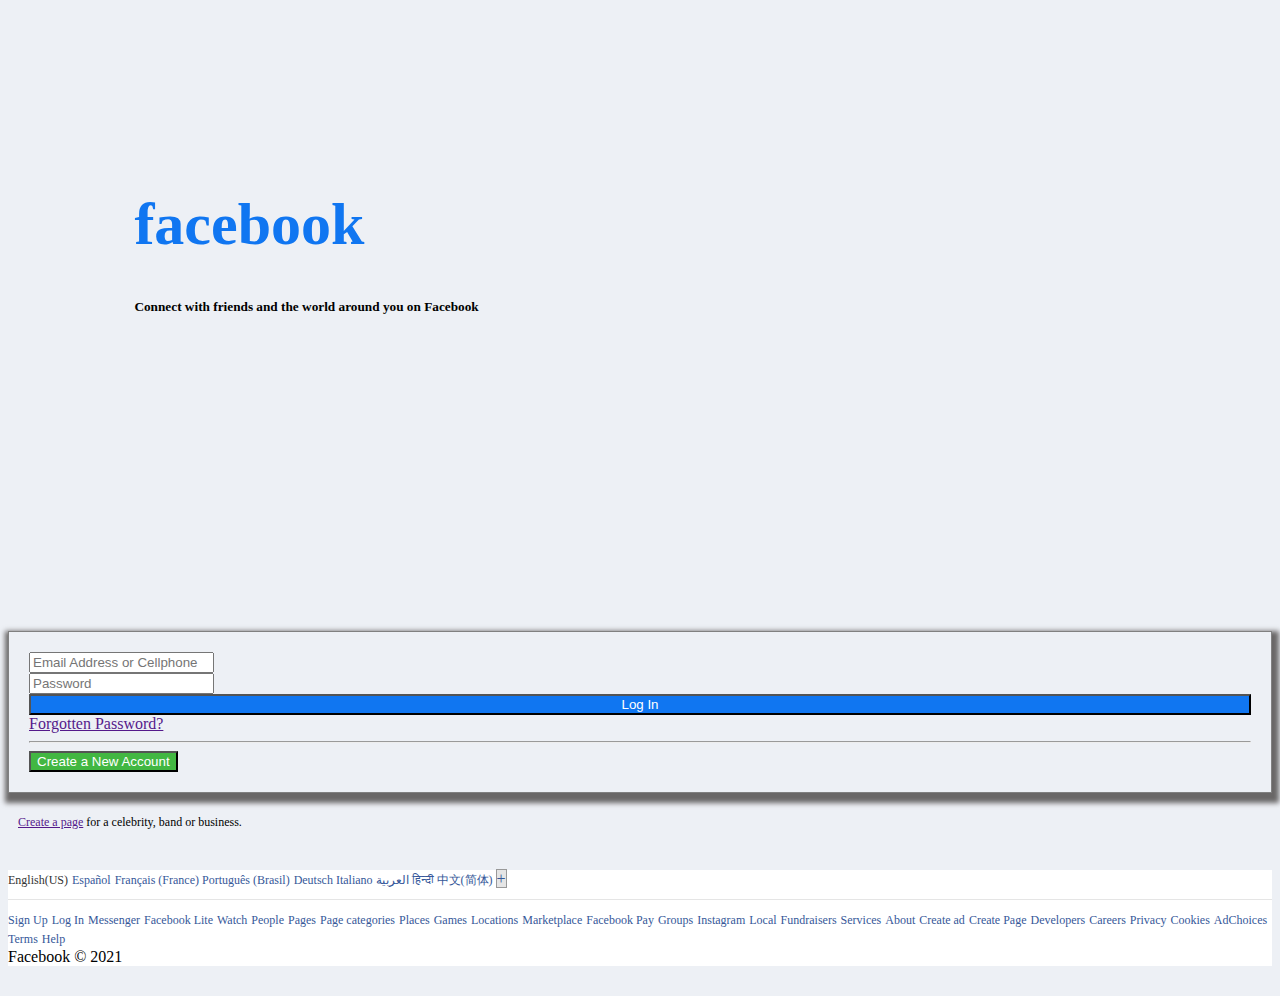
<file: index.html>
<!DOCTYPE html>
<html lang="en">
<head>
    <meta charset="UTF-8">
    <meta name="viewport" content="width, initial-scale1.0">
    <meta http-equiv="X-UA Compatible" content="ie-edge">
    <title>Facebook Log In</title>
    <!--Bootstrap css-->
    <link href="https://cdn.jsdelivr.net/npm/bootstrap@5.0.0-beta2/dist/css/bootstrap.min.css" rel="stylesheet" integrity="sha384-BmbxuPwQa2lc/FVzBcNJ7UAyJxM6wuqIj61tLrc4wSX0szH/Ev+nYRRuWlolflfl" crossorigin="anonymous">
    <link rel="stylesheet" href="css/style.css">
</head>
<body>
 
    <div class="container">
        <div class="row">
            <div class="col-lg-5 left">
                <h1>
                    facebook
                </h1>
                <h5>
                    Connect with friends and the world around you on Facebook
                </h5>

            </div>
            <div class="col-lg-4 text-center">
                <form class="right">
                    <div class="mb-3">
                     
                      <input type="email" class="form-control" id="exampleInputEmail1" aria-describedby="emailHelp" placeholder="Email Address or Cellphone">
                      
                    </div>
                    <div class="mb-3">
                      
                      <input type="password" class="form-control" id="exampleInputPassword1" placeholder="Password">
                    </div>
                    <div class="mb-3">
                        <button type="submit" class="btn btn-primary login">Log In</button>
                        
                      </div>
                    <div class="mb-3 form-check">
                      <a href="">Forgotten Password?</a>
                    </div>
                    <hr>
                    <div class="text-center btncreate">
                        <button type="submit" class="btn btn-primary create">Create a New Account</button>

                    </div>
                    
                  </form>
                  <p><a href="">Create a page</a> for a celebrity, band or business.</p>
            </div>
        </div>

    </div>

   
    <footer class="fb-footer">
        <div class="container">
            <div class="top">
                <ul><li class="active"><a href="#">English(US)</a></li>
                    <li><a href="#">Español</a></li>
                    <li><a href="#">Français (France)
                    </a></li>
                    <li><a href="#">Português (Brasil)</a></li>
                    <li><a href="#">Deutsch
                    </a></li>
                    <li><a href="#">Italiano
                    </a></li>
                    <li><a href="#">العربية
                    </a></li>
                    <li><a href="#">हिन्दी
                    </a></li>
                    <li><a href="#">中文(简体)
                    </a></li>
                    <li><a href="#">+</a></li>
                </ul>
            </div>
            <hr/>
          <div class="middle">
              <ul>
                  <li><a href="#">Sign Up</a></li>
                  <li><a href="#">Log In</a></li>
                  <li><a href="#">Messenger</a></li>
                  <li><a href="#">Facebook Lite</a></li>
                  <li><a href="#">Watch</a></li>
                  <li><a href="#">People</a></li>
                  <li><a href="#">Pages</a></li>
                  <li><a href="#">Page categories</a></li>
                  <li><a href="#">Places</a></li>
                  <li><a href="#">Games</a></li>
                  <li><a href="#">Locations</a></li>
                  <li><a href="#">Marketplace</a></li>
                  <li><a href="#">Facebook Pay</a></li>
                  <li><a href="#">Groups</a></li>
                  <li><a href="#">Instagram</a></li>
                  <li><a href="#">Local</a></li>
                  <li><a href="#">Fundraisers</a></li>
                  <li><a href="#">Services</a></li>
                  <li><a href="#">About</a></li>
                  <li><a href="#">Create ad</a></li>
                  <li><a href="#">Create Page</a></li>
                  <li><a href="#">Developers</a></li>
                  <li><a href="#">Careers</a></li>
                  <li><a href="#">Privacy</a></li>
                  <li><a href="#">Cookies</a></li>
                  <li><a href="#">AdChoices</a></li>
                  <li><a href="#">Terms</a></li>
                  <li><a href="#">Help</a></li>
                 
              </ul>
    
          </div> 
          <div class="bottom">Facebook &copy; 2021</div> 
        </div> 
     </footer>

    <!--Bootstrap js-->
<script src="https://cdn.jsdelivr.net/npm/@popperjs/core@2.6.0/dist/umd/popper.min.js" integrity="sha384-KsvD1yqQ1/1+IA7gi3P0tyJcT3vR+NdBTt13hSJ2lnve8agRGXTTyNaBYmCR/Nwi" crossorigin="anonymous"></script>
<script src="https://cdn.jsdelivr.net/npm/bootstrap@5.0.0-beta2/dist/js/bootstrap.min.js" integrity="sha384-nsg8ua9HAw1y0W1btsyWgBklPnCUAFLuTMS2G72MMONqmOymq585AcH49TLBQObG" crossorigin="anonymous"></script>
</body>
</html>
</file>
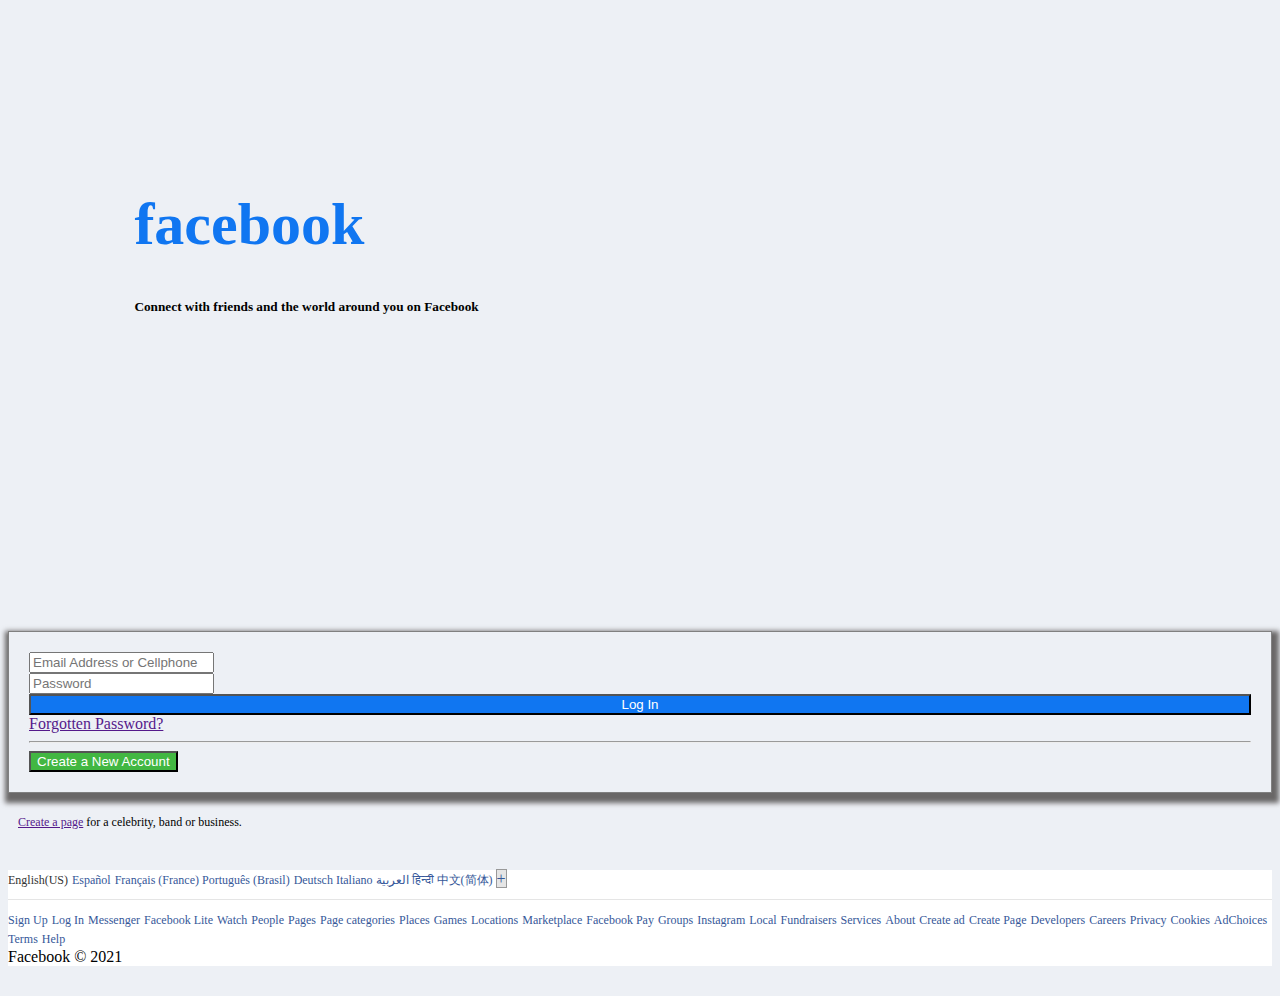
<file: Zaio Part 2/facebook login bootstrap/index.html>
<!DOCTYPE html>
<html lang="en">
<head>
    <meta charset="UTF-8">
    <meta name="viewport" content="width, initial-scale1.0">
    <meta http-equiv="X-UA Compatible" content="ie-edge">
    <title>Facebook Log In</title>
    <!--Bootstrap css-->
    <link href="https://cdn.jsdelivr.net/npm/bootstrap@5.0.0-beta2/dist/css/bootstrap.min.css" rel="stylesheet" integrity="sha384-BmbxuPwQa2lc/FVzBcNJ7UAyJxM6wuqIj61tLrc4wSX0szH/Ev+nYRRuWlolflfl" crossorigin="anonymous">
    <link rel="stylesheet" href="css/style.css">
</head>
<body>
 
    <div class="container">
        <div class="row">
            <div class="col-lg-5 left">
                <h1>
                    facebook
                </h1>
                <h5>
                    Connect with friends and the world around you on Facebook
                </h5>

            </div>
            <div class="col-lg-4 text-center">
                <form class="right">
                    <div class="mb-3">
                     
                      <input type="email" class="form-control" id="exampleInputEmail1" aria-describedby="emailHelp" placeholder="Email Address or Cellphone">
                      
                    </div>
                    <div class="mb-3">
                      
                      <input type="password" class="form-control" id="exampleInputPassword1" placeholder="Password">
                    </div>
                    <div class="mb-3">
                        <button type="submit" class="btn btn-primary login">Log In</button>
                        
                      </div>
                    <div class="mb-3 form-check">
                      <a href="">Forgotten Password?</a>
                    </div>
                    <hr>
                    <div class="text-center btncreate">
                        <button type="submit" class="btn btn-primary create">Create a New Account</button>

                    </div>
                    
                  </form>
                  <p><a href="">Create a page</a> for a celebrity, band or business.</p>
            </div>
        </div>

    </div>

   
    <footer class="fb-footer">
        <div class="container">
            <div class="top">
                <ul><li class="active"><a href="#">English(US)</a></li>
                    <li><a href="#">Español</a></li>
                    <li><a href="#">Français (France)
                    </a></li>
                    <li><a href="#">Português (Brasil)</a></li>
                    <li><a href="#">Deutsch
                    </a></li>
                    <li><a href="#">Italiano
                    </a></li>
                    <li><a href="#">العربية
                    </a></li>
                    <li><a href="#">हिन्दी
                    </a></li>
                    <li><a href="#">中文(简体)
                    </a></li>
                    <li><a href="#">+</a></li>
                </ul>
            </div>
            <hr/>
          <div class="middle">
              <ul>
                  <li><a href="#">Sign Up</a></li>
                  <li><a href="#">Log In</a></li>
                  <li><a href="#">Messenger</a></li>
                  <li><a href="#">Facebook Lite</a></li>
                  <li><a href="#">Watch</a></li>
                  <li><a href="#">People</a></li>
                  <li><a href="#">Pages</a></li>
                  <li><a href="#">Page categories</a></li>
                  <li><a href="#">Places</a></li>
                  <li><a href="#">Games</a></li>
                  <li><a href="#">Locations</a></li>
                  <li><a href="#">Marketplace</a></li>
                  <li><a href="#">Facebook Pay</a></li>
                  <li><a href="#">Groups</a></li>
                  <li><a href="#">Instagram</a></li>
                  <li><a href="#">Local</a></li>
                  <li><a href="#">Fundraisers</a></li>
                  <li><a href="#">Services</a></li>
                  <li><a href="#">About</a></li>
                  <li><a href="#">Create ad</a></li>
                  <li><a href="#">Create Page</a></li>
                  <li><a href="#">Developers</a></li>
                  <li><a href="#">Careers</a></li>
                  <li><a href="#">Privacy</a></li>
                  <li><a href="#">Cookies</a></li>
                  <li><a href="#">AdChoices</a></li>
                  <li><a href="#">Terms</a></li>
                  <li><a href="#">Help</a></li>
                 
              </ul>
    
          </div> 
          <div class="bottom">Facebook &copy; 2021</div> 
        </div> 
     </footer>

    <!--Bootstrap js-->
<script src="https://cdn.jsdelivr.net/npm/@popperjs/core@2.6.0/dist/umd/popper.min.js" integrity="sha384-KsvD1yqQ1/1+IA7gi3P0tyJcT3vR+NdBTt13hSJ2lnve8agRGXTTyNaBYmCR/Nwi" crossorigin="anonymous"></script>
<script src="https://cdn.jsdelivr.net/npm/bootstrap@5.0.0-beta2/dist/js/bootstrap.min.js" integrity="sha384-nsg8ua9HAw1y0W1btsyWgBklPnCUAFLuTMS2G72MMONqmOymq585AcH49TLBQObG" crossorigin="anonymous"></script>
</body>
</html>
</file>
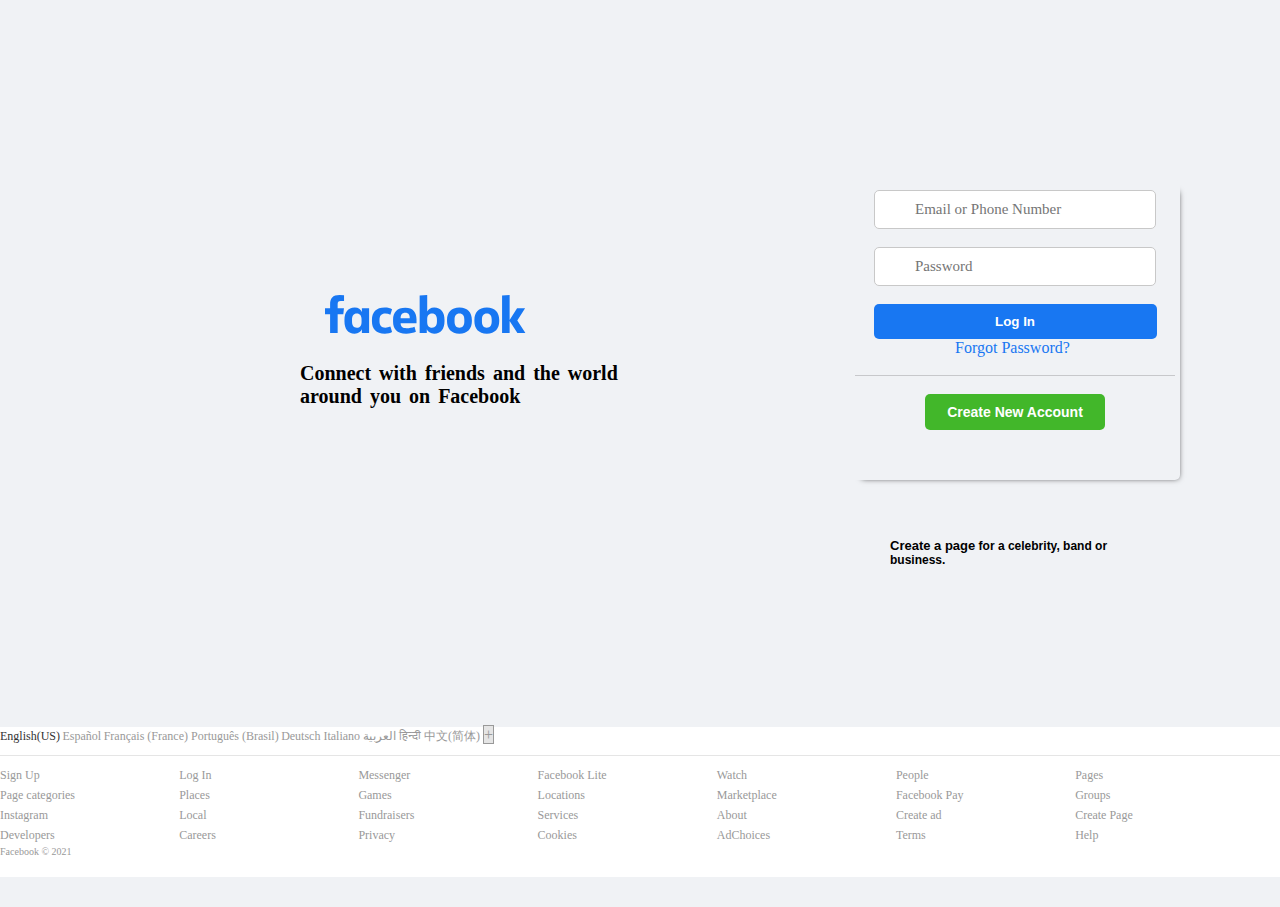
<file: Zaio Part 2/facebook login media query/index.html>
<!DOCTYPE html>
<html lang="en">
<head>
    <meta charset="UTF-8">
    <meta name="viewport" content="width=device-width, initial-scale=1.0">
    <title>Facebook Login</title>
    <link rel="stylesheet" href="style.css">
</head>
<header>
    <body>
        <div class="right">
     <form action="">
    <input type="text" placeholder="Email or Phone Number"><br>
    <input type="password" placeholder="Password"><br>
    <button type="submit">Log In</button>
    <a href="" class="f-p">Forgot Password?</a><br>
    <div class="line"></div><br>
    <button class="bnt2">Create New Account</button>
     </form>   
    </div>
     <div class="f-container">
         <div class="left">
         <img src="images/facebook.svg" alt="facebook">
         <p>Connect with friends and the world around you on Facebook</p>
        </div>
        </div>
    
     <div class="sub-link">
         <h3><a href="">Create a page</a> for a celebrity, band or business.</h3>
     </div>
</header>



 <footer class="fb-footer">
    <div class="container">
        <div class="top">
            <ul><li class="active"><a href="#">English(US)</a></li>
                <li><a href="#">Español</a></li>
                <li><a href="#">Français (France)
                </a></li>
                <li><a href="#">Português (Brasil)</a></li>
                <li><a href="#">Deutsch
                </a></li>
                <li><a href="#">Italiano
                </a></li>
                <li><a href="#">العربية
                </a></li>
                <li><a href="#">हिन्दी
                </a></li>
                <li><a href="#">中文(简体)
                </a></li>
                <li><a href="#">+</a></li>
            </ul>
        </div>
        <hr/>
      <div class="middle">
          <ul>
              <li><a href="#">Sign Up</a></li>
              <li><a href="#">Log In</a></li>
              <li><a href="#">Messenger</a></li>
              <li><a href="#">Facebook Lite</a></li>
              <li><a href="#">Watch</a></li>
              <li><a href="#">People</a></li>
              <li><a href="#">Pages</a></li>
              <li><a href="#">Page categories</a></li>
              <li><a href="#">Places</a></li>
              <li><a href="#">Games</a></li>
              <li><a href="#">Locations</a></li>
              <li><a href="#">Marketplace</a></li>
              <li><a href="#">Facebook Pay</a></li>
              <li><a href="#">Groups</a></li>
              <li><a href="#">Instagram</a></li>
              <li><a href="#">Local</a></li>
              <li><a href="#">Fundraisers</a></li>
              <li><a href="#">Services</a></li>
              <li><a href="#">About</a></li>
              <li><a href="#">Create ad</a></li>
              <li><a href="#">Create Page</a></li>
              <li><a href="#">Developers</a></li>
              <li><a href="#">Careers</a></li>
              <li><a href="#">Privacy</a></li>
              <li><a href="#">Cookies</a></li>
              <li><a href="#">AdChoices</a></li>
              <li><a href="#">Terms</a></li>
              <li><a href="#">Help</a></li>
             
          </ul>

      </div> 
      <div class="bottom">Facebook &copy; 2021</div> 
    </div> 
 </footer>

</body>
</html>
</file>
<file: css/style.css>
body {
  background-color: #edf0f5;
}
.left {
  margin: 10%;
  margin-top: 15%;
}
.right {
  border: gray 1px solid;
  border-radius: 0px;
  padding: 20px;
  margin-top: 25%;
  box-shadow: rgb(105, 103, 103) 2px 5px 5px 5px;
}

.login {
  width: 100%;
  background-color: #1076f1;
  color: white;
}

.create {
  background-color: #42b742;
  color: white;
}

h1 {
  color: #1076f1;
  font-size: 60px;
}
p {
  padding: 10px;
  font-size: 12px;
}
/*Footer area design*/
.fb-footer {
  margin: 30px 0;
  font-family: "Segoe UI";
  background-color: #fff;
  text-align: left;
}
.fb-footer ul {
  margin: 0;
  padding: 0;
}
.fb-footer ul li {
  list-style: none;
  display: inline;
}

.fb-footer hr {
  border: 0;
  border-top: 1px solid #e5e5e5;
  margin: 10px 0;
}
.fb-footer ul li a {
  text-decoration: none;
  width: 6%;
  display: inline;
  line-height: 1.5;
  font-size: 12px;
  color: #365899;
}
.fb-footer ul li a:hover {
  text-decoration: underline;
}
.top ul li:last-child a {
  border: 1px solid #999;
  width: 20px;
  margin: auto;
  text-align: center;
  font-size: 16px;
  background: #e5e5e5;
  line-height: 1;
  height: 10px;
}
.fb-footer ul .active a {
  color: #333;
}
.bottom h4 {
  font-weight: normal;
  color: #999;
  font-size: 14px;
}
</file>
<file: Zaio Part 2/facebook login bootstrap/css/style.css>
body {
  background-color: #edf0f5;
}
.left {
  margin: 10%;
  margin-top: 15%;
}
.right {
  border: gray 1px solid;
  border-radius: 0px;
  padding: 20px;
  margin-top: 25%;
  box-shadow: rgb(105, 103, 103) 2px 5px 5px 5px;
}

.login {
  width: 100%;
  background-color: #1076f1;
  color: white;
}

.create {
  background-color: #42b742;
  color: white;
}

h1 {
  color: #1076f1;
  font-size: 60px;
}
p {
  padding: 10px;
  font-size: 12px;
}
/*Footer area design*/
.fb-footer {
  margin: 30px 0;
  font-family: "Segoe UI";
  background-color: #fff;
  text-align: left;
}
.fb-footer ul {
  margin: 0;
  padding: 0;
}
.fb-footer ul li {
  list-style: none;
  display: inline;
}

.fb-footer hr {
  border: 0;
  border-top: 1px solid #e5e5e5;
  margin: 10px 0;
}
.fb-footer ul li a {
  text-decoration: none;
  width: 6%;
  display: inline;
  line-height: 1.5;
  font-size: 12px;
  color: #365899;
}
.fb-footer ul li a:hover {
  text-decoration: underline;
}
.top ul li:last-child a {
  border: 1px solid #999;
  width: 20px;
  margin: auto;
  text-align: center;
  font-size: 16px;
  background: #e5e5e5;
  line-height: 1;
  height: 10px;
}
.fb-footer ul .active a {
  color: #333;
}
.bottom h4 {
  font-weight: normal;
  color: #999;
  font-size: 14px;
}
</file>
<file: Zaio Part 2/facebook login media query/style.css>
* {
  margin: 0;
  padding: 0;
  text-decoration: none;
  outline: none;
}

body {
  width: 100%;
  background-color: #f0f2f5;
}

form {
  background-color: #f0f2f5;
  position: absolute;
  width: 320px;
  height: 270px;
  padding: 10px 5px 20px 5px;
  margin: -10vh 850px;
  border-radius: 5px;
  box-shadow: 5px 5px 6px -7px;
}
input[type="text"],
input[type="password"] {
  display: block;
  background-color: #fff;
  margin: auto;
  border: 1.5px solid rgb(200, 200, 200);
  width: 200px;
  padding: 10px 40px;
  border-radius: 5px;
  text-align: left;
  color: black;
  font-family: "Segoe UI";
  font-size: 15px;
}

button {
  border: none;
  background-color: #1877f2;
  color: white;
  margin: auto;
  width: 283px;
  display: block;
  border-radius: 5px;
  padding: 10px 0;
  font-weight: bold;
  cursor: pointer;
}

.f-p {
  display: block;
  width: 200px;
  margin: auto;
  color: #1877f2;
  padding-left: 80px;
  font-family: "Segoe UI";
  font-weight: 400;
}

.line {
  border-top: 1px solid #222;
  opacity: 0.2;
}

.bnt2 {
  width: 180px;
  font-size: 14px;
  background-color: #42b72a;
  text-align: center;
}

.sub-link h3 {
  width: 270px;
  position: relative;
  color: black;
  font-family: "Segoe UI", Arial;
  padding: 130px 890px;
  font-size: 12px;
  font-weight: 600;
}

.sub-link h3 a {
  color: black;
  font-weight: bold;
  font-size: 13px;
}

.f-container {
  width: 350px;
  margin-left: 300px;
  margin-top: 30vh;
  font-family: "Segoe UI", Roboto, "San Fransisco";
}

.f-container img {
  width: 250px;
}

p {
  font-size: 20px;
  font-weight: 600;
  word-spacing: 3px;
}

/*Footer area design*/
.fb-footer {
  margin: 30px 0;
  font-family: "Segoe UI";
  background-color: #fff;
  text-align: left;
}
.fb-footer ul {
  margin: 0;
  padding: 0;
}
.fb-footer ul li {
  list-style: none;
  display: inline;
}

.fb-footer hr {
  border: 0;
  border-top: 1px solid #e5e5e5;
  margin: 10px 0;
}
.fb-footer ul li a {
  text-decoration: none;
  width: 6%;
  display: inline;
  line-height: 1.5;
  font-size: 12px;
  color: #365899;
}
.fb-footer ul li a:hover {
  text-decoration: underline;
}
.top ul li:last-child a {
  border: 1px solid #999;
  width: 20px;
  margin: auto;
  text-align: center;
  font-size: 16px;
  background: #e5e5e5;
  line-height: 1;
  height: 10px;
}
.fb-footer ul .active a {
  color: #333;
}
.bottom h4 {
  font-weight: normal;
  color: #999;
  font-size: 14px;
}

@media only screen and (min-width: 1024px) {
  .left {
    margin-top: 0;
  }

  .left p {
    width: 100%;
  }

  .right {
    width: 100%;
  }

  .bottom {
    text-decoration: none;
    color: #365899;
    padding-bottom: 20px;
  }

  .fb-footer {
    font-size: 10px;
  }

  .top ul li a {
    color: #365899;
  }
  .middle ul li a {
    color: #365899;
  }
  .bottom ul li a {
    color: #365899;
  }
  .middle ul li {
    margin-right: 0;
    width: 14%;
    float: left;
    margin-bottom: 2px;
  }
}
@media only screen and (min-width: 767px) {
  .left {
    margin-top: 0;
  }

  .left p {
    width: 100%;
  }

  .right {
    width: 100%;
  }

  .bottom {
    text-decoration: none;
    color: #999;
    padding-bottom: 20px;
  }

  .fb-footer {
    font-size: 10px;
  }

  .top ul li a {
    color: #999;
  }
  .middle ul li a {
    color: #999;
  }
  .bottom ul li a {
    color: #999;
  }
  .middle ul li {
    margin-right: 0;
    width: 14%;
    float: left;
    margin-bottom: 2px;
  }
}
@media only screen and (min-width: 480px) {
  .left {
    margin-top: 0;
  }

  .left p {
    width: 100%;
  }

  .right {
    width: 100%;
  }

  .bottom {
    text-decoration: none;
    color: #999;
    padding-bottom: 20px;
  }

  .fb-footer {
    font-size: 10px;
  }

  .top ul li a {
    color: #999;
  }
  .middle ul li a {
    color: #999;
  }
  .bottom ul li a {
    color: #999;
  }
  .middle ul li {
    margin-right: 0;
    width: 14%;
    float: left;
    margin-bottom: 2px;
  }
}
</file>
